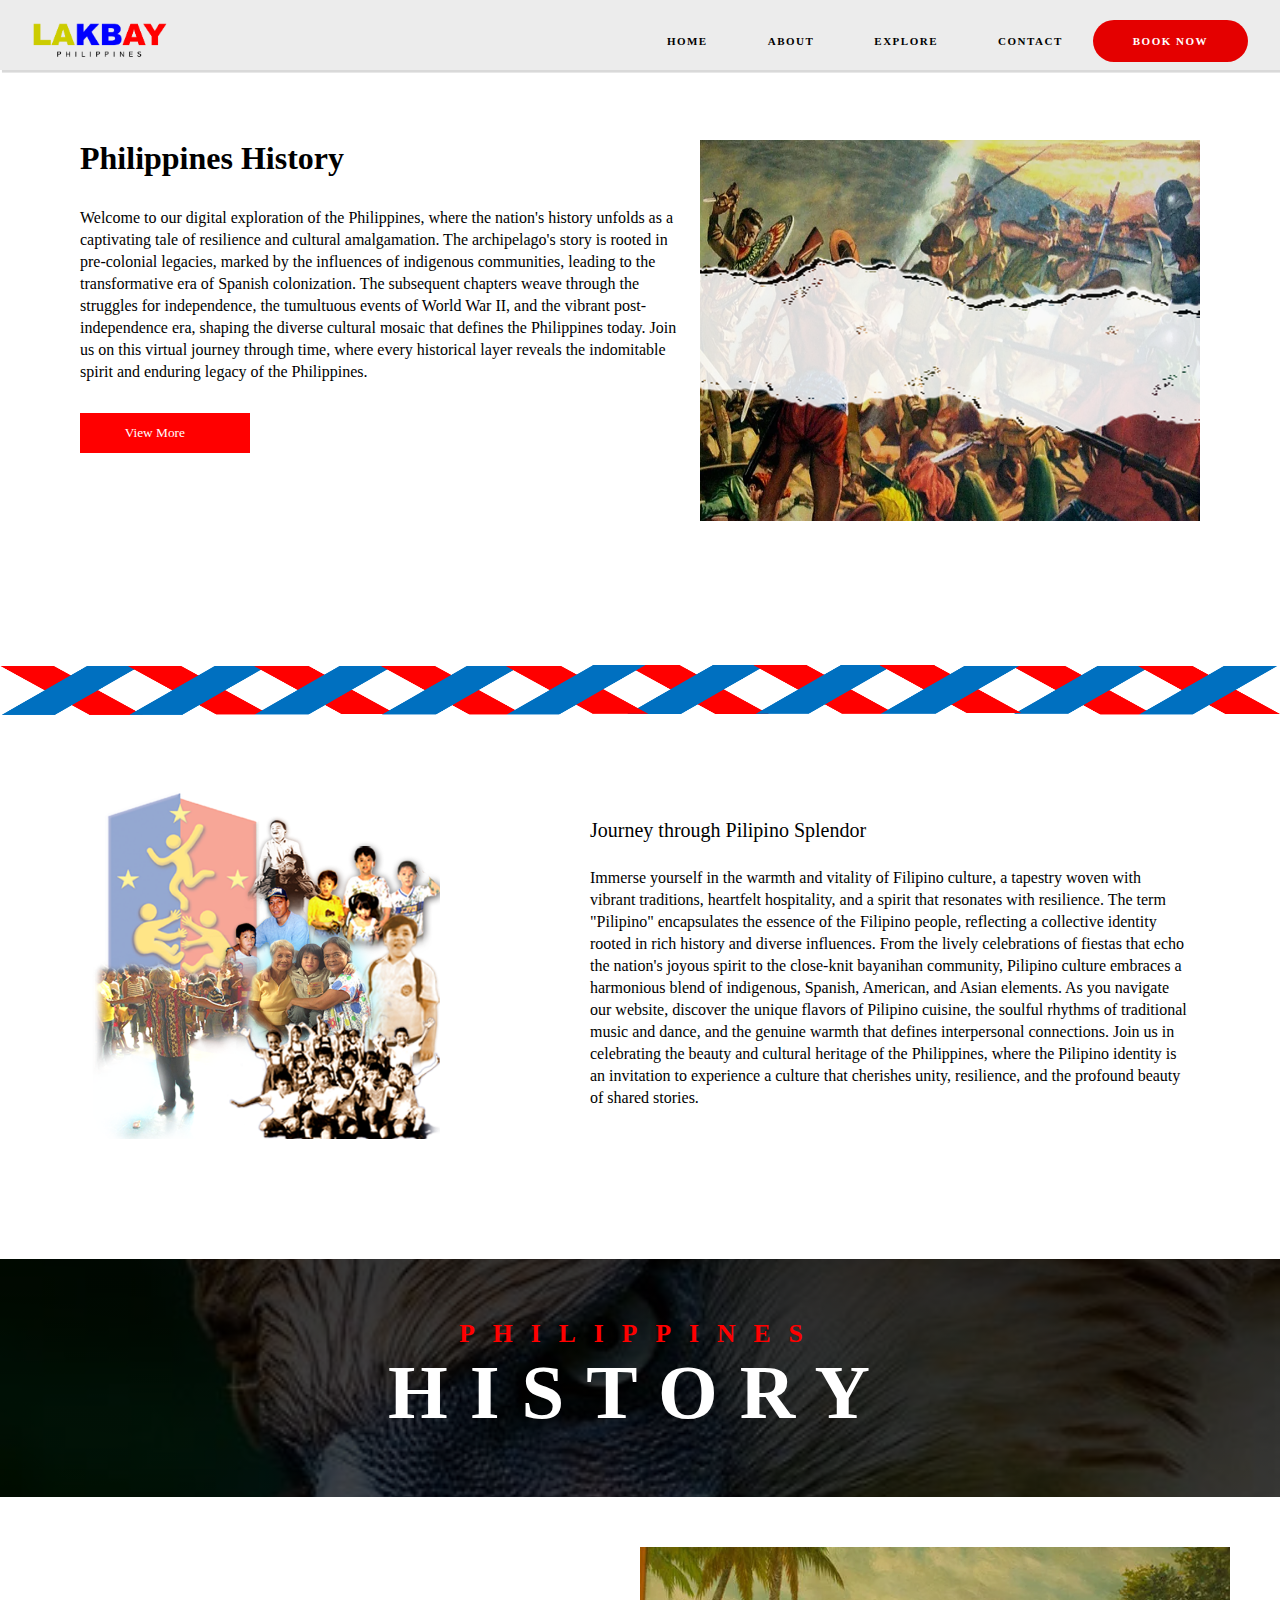
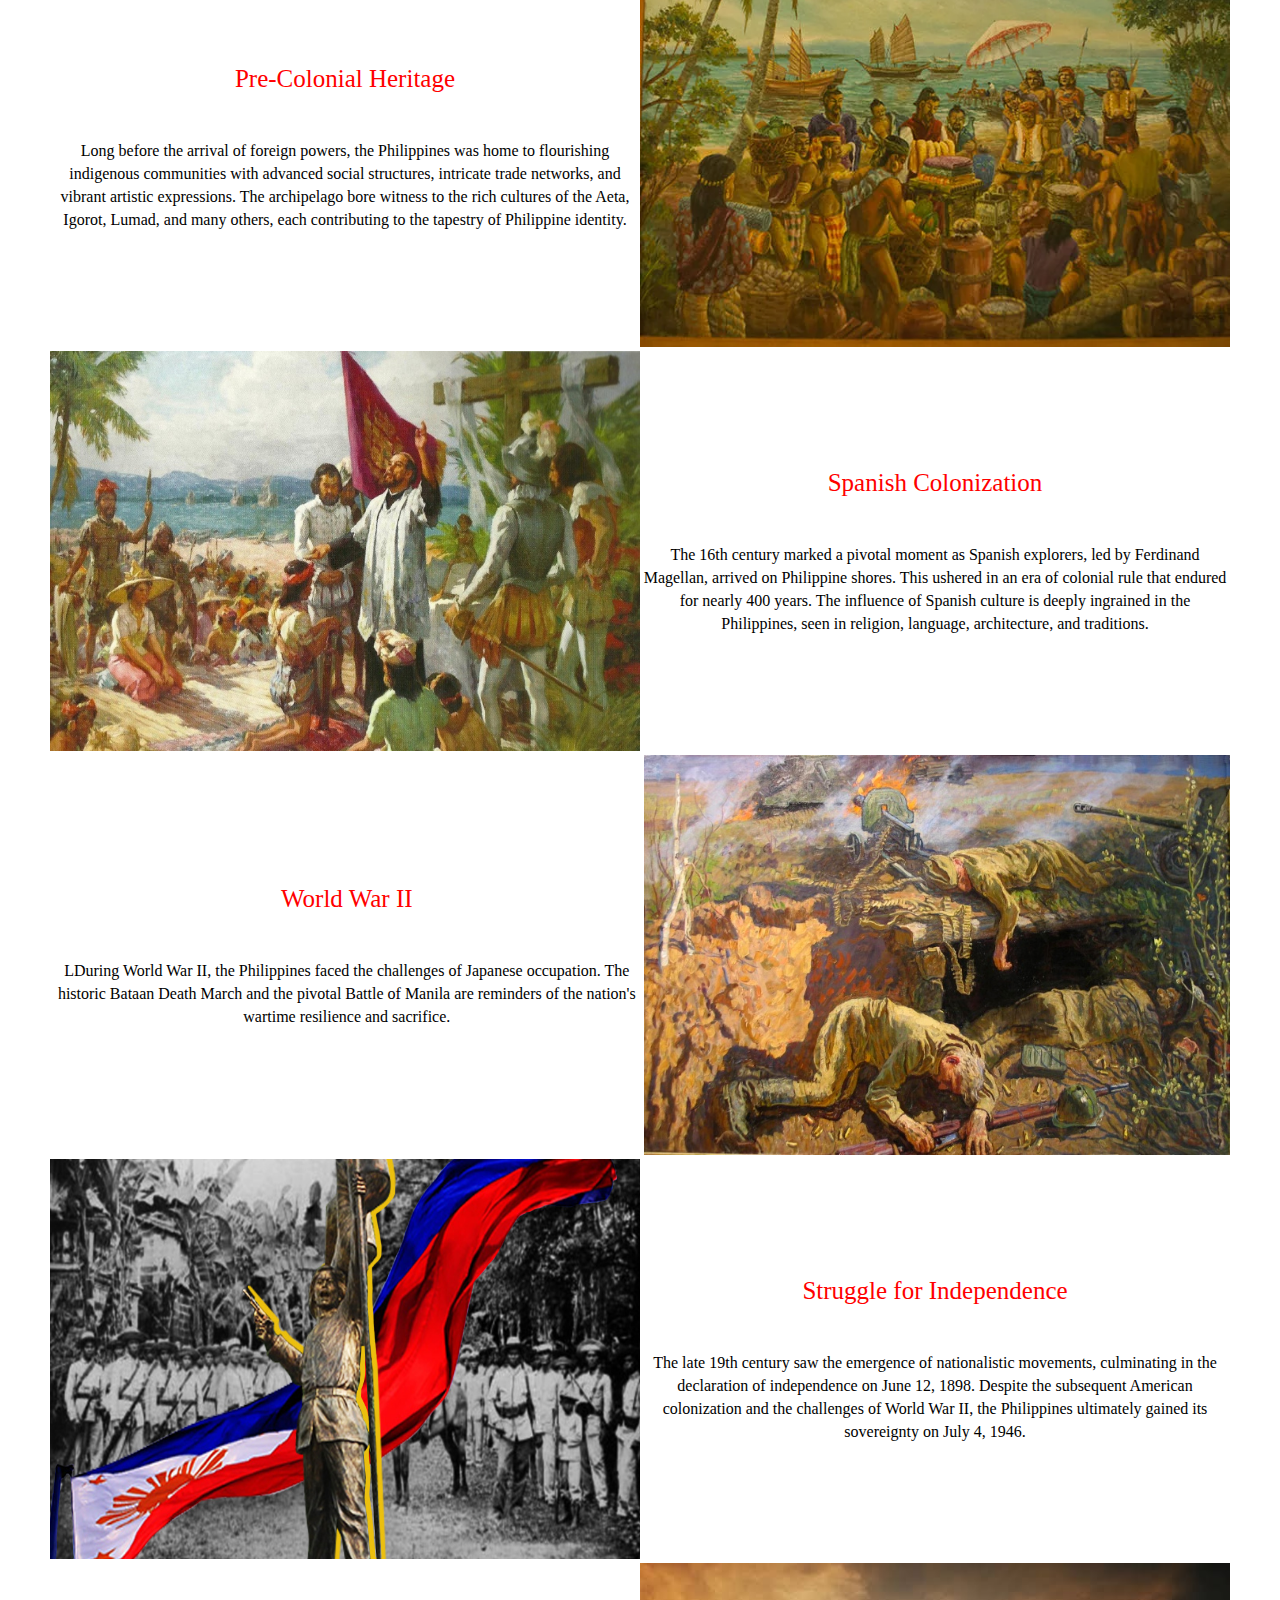
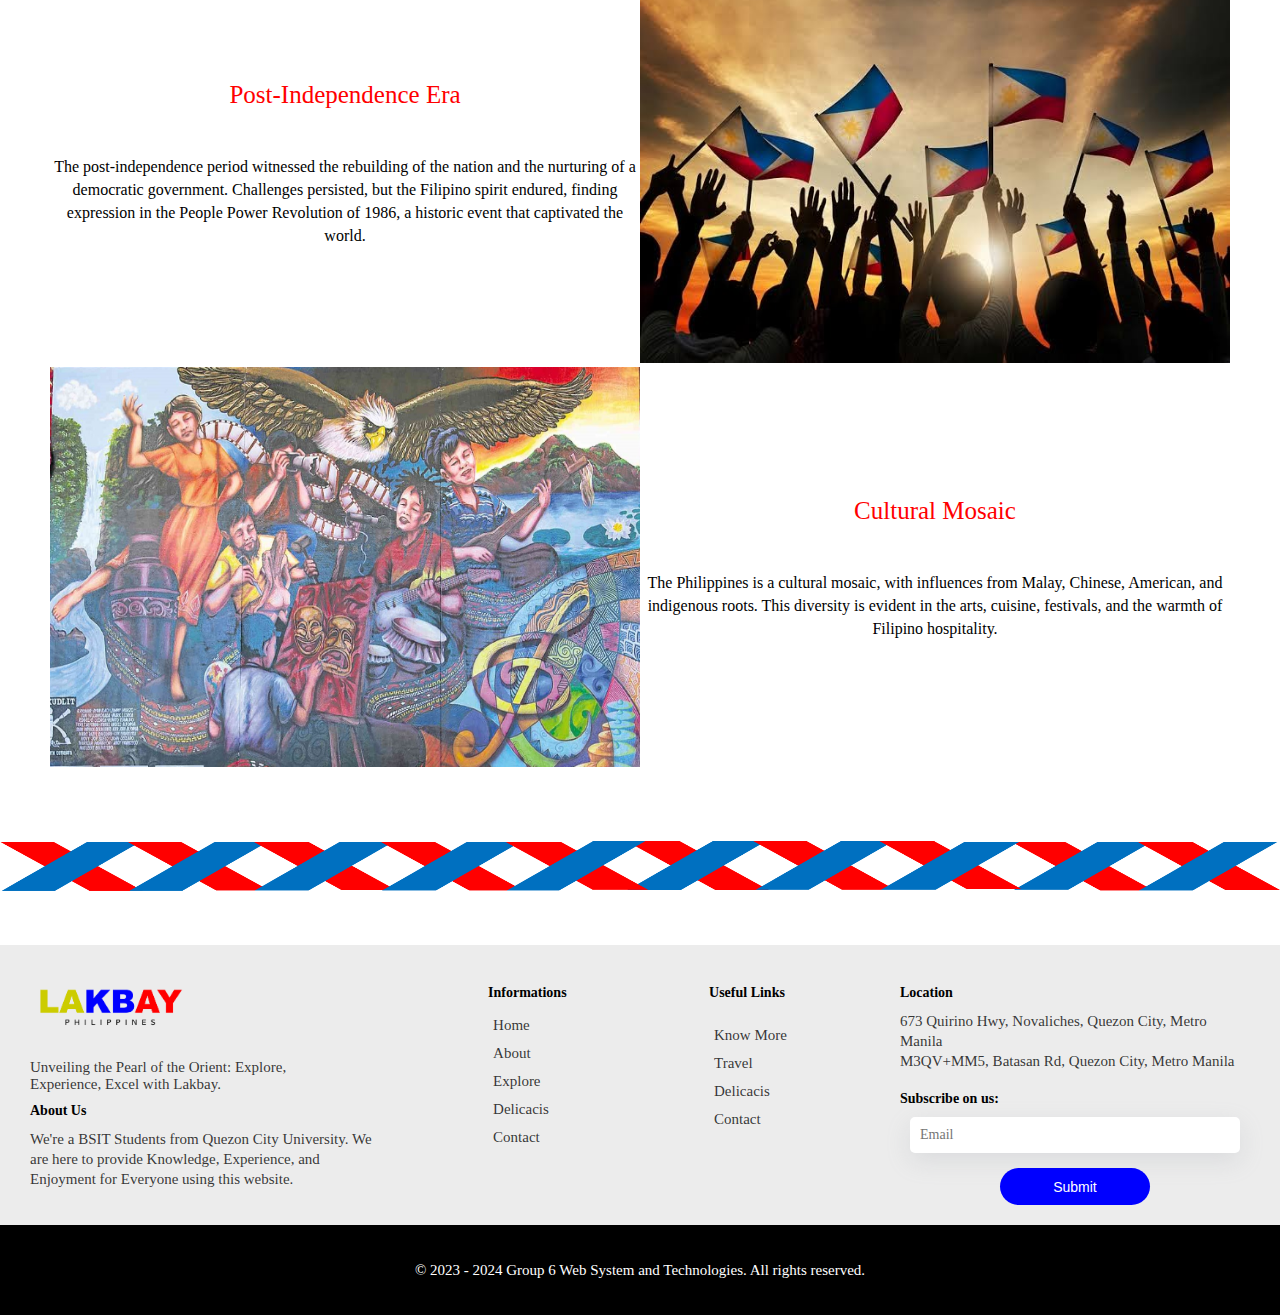
<file: about.html>
<!DOCTYPE html>
<html lang="en">
<head>
    <meta charset="UTF-8">
    <meta name="viewport" content="width=device-width, initial-scale=1.0">
    <link rel="stylesheet" href="about.css">
    <link rel="stylesheet" href="https://cdnjs.cloudflare.com/ajax/libs/font-awesome/4.7.0/css/font-awesome.min.css">
    <link rel="stylesheet" href="https://cdnjs.cloudflare.com/ajax/libs/font-awesome/6.5.1/css/all.min.css" integrity="sha512-DTOQO9RWCH3ppGqcWaEA1BIZOC6xxalwEsw9c2QQeAIftl+Vegovlnee1c9QX4TctnWMn13TZye+giMm8e2LwA==" crossorigin="anonymous" referrerpolicy="no-referrer" />
    <link
    rel="stylesheet"
    href="https://cdnjs.cloudflare.com/ajax/libs/animate.css/4.1.1/animate.min.css">
    <title>Document</title>
</head>
<body>

    <div class="nav-menu">
        <div class="logo">
            <img src="Lakbay-main.png" alt="logo/img">
        </div>

        <label for="toggle-btn"><i class="fa fa-bars"></i></label>
        <input type="checkbox" id="toggle-btn" name="">

        <div class="menu-list">
            <ul clas="list-nav">
                <li><a href="index.html">HOME</a></li>
                <li><a href="about.html">ABOUT</a></li>
                <li><a href="discover.html">EXPLORE</a></li>
                <li><a href="contact.html">CONTACT</a></li>
                <li><a href="booking.html" id="book">BOOK NOW</a></li>
            </ul>
        </div>     
    </div>

    <div class="content">

        <div class="left">
            <h1 class="animate__animated animate__fadeIn">Philippines History</h1>
            <p class="animate__animated animate__fadeIn">Welcome to our digital exploration of the Philippines, where the nation's history unfolds as a 
            captivating tale of resilience and cultural amalgamation. The archipelago's story is rooted in pre-colonial 
            legacies, marked by the influences of indigenous communities, leading to the transformative era of Spanish 
            colonization. The subsequent chapters weave through the struggles for independence, the tumultuous events of 
            World War II, and the vibrant post-independence era, shaping the diverse cultural mosaic that defines the 
            Philippines today. Join us on this virtual journey through time, where every historical layer reveals the 
            indomitable spirit and enduring legacy of the Philippines.</p>
            <a href="#viewMore" style="transition: 0.3s;"><button class="animate__animated animate__fadeIn">View More &nbsp&nbsp<i class="fa-solid fa-arrow-down"></i></button></a>
        </div>
        <div class="right">
            <img src="historyimg.png" alt=""  class="animate__animated animate__fadeIn">
        </div>
    </div>

    <img src="borderph.png" alt="" style="width: 100%; height: 100%; max-height: 50px; margin-top: 70px;">

    <div class="content2">
        <img src="pilipino.png" alt="">
        <p><span style="font-family: Arial Black; font-size: 20px;">Journey through Pilipino Splendor<br/><br/></span>
        Immerse yourself in the warmth and vitality of Filipino culture, a tapestry woven with vibrant 
        traditions, heartfelt hospitality, and a spirit that resonates with resilience. The term "Pilipino" 
        encapsulates the essence of the Filipino people, reflecting a collective identity rooted in rich 
        history and diverse influences. From the lively celebrations of fiestas that echo the nation's joyous 
        spirit to the close-knit bayanihan community, Pilipino culture embraces a harmonious blend of indigenous, 
        Spanish, American, and Asian elements. As you navigate our website, discover the unique flavors of Pilipino 
        cuisine, the soulful rhythms of traditional music and dance, and the genuine warmth that defines 
        interpersonal connections. Join us in celebrating the beauty and cultural heritage of the Philippines, 
        where the Pilipino identity is an invitation to experience a culture that cherishes unity, resilience, 
        and the profound beauty of shared stories.</p>
    </div>

    <div class="content3" id="viewMore">
        <h2>PHILIPPINES</h2>
        <h1>HISTORY</h1>
    </div>

    <div class="content4" id="one">
        <div class="para4">
            <p><span style="font-family: Arial Black; color: red; font-size: 25px;">Pre-Colonial Heritage</span><br/><br/><br/>
            Long before the arrival of foreign powers, the Philippines was home to flourishing indigenous 
            communities with advanced social structures, intricate trade networks, and vibrant artistic expressions. 
            The archipelago bore witness to the rich cultures of the Aeta, Igorot, Lumad, and many others, each 
            contributing to the tapestry of Philippine identity.
            </p>
        </div>

        <div class="img4">
            <img src="pre-colonial.webp" alt="">
        </div>
    </div>

    <div class="content4" id="two">
        <div class="para4">
            <p><span style="font-family: Arial Black; color: red; font-size: 25px;">Spanish Colonization</span><br/><br/><br/>
            The 16th century marked a pivotal moment as Spanish explorers, led by Ferdinand Magellan, arrived on Philippine shores. 
            This ushered in an era of colonial rule that endured for nearly 400 years. The influence of Spanish culture is deeply 
            ingrained in the Philippines, seen in religion, language, architecture, and traditions.
            </p>
        </div>

        <div class="img4">
            <img src="spanish.jpg" alt="">
        </div>
    </div>

    <div class="content4" id="one">
        <div class="para4">
            <p><span style="font-family: Arial Black; color: red; font-size: 25px;">World War II</span><br/><br/><br/>
            LDuring World War II, the Philippines faced the challenges of Japanese occupation. The historic Bataan Death March and the 
            pivotal Battle of Manila are reminders of the nation's wartime resilience and sacrifice.
            </p>
        </div>

        <div class="img4">
            <img src="wa2.jpg" alt="">
        </div>
    </div>

    <div class="content4" id="two">
        <div class="para4">
            <p><span style="font-family: Arial Black; color: red; font-size: 25px;">Struggle for Independence</span><br/><br/><br/>
            The late 19th century saw the emergence of nationalistic movements, culminating in the declaration of 
            independence on June 12, 1898. Despite the subsequent American colonization and the challenges of World War 
            II, the Philippines ultimately gained its sovereignty on July 4, 1946.
        </div>

        <div class="img4">
            <img src="independence.jpg" alt="">
        </div>
    </div>

    <div class="content4" id="one">
        <div class="para4">
            <p><span style="font-family: Arial Black; color: red; font-size: 25px;">Post-Independence Era</span><br/><br/><br/>
            The post-independence period witnessed the rebuilding of the nation and the nurturing of a democratic government. 
            Challenges persisted, but the Filipino spirit endured, finding expression in the People Power Revolution of 1986, 
            a historic event that captivated the world.
            </p>
        </div>

        <div class="img4">
            <img src="indepent.jpg" alt="">
        </div>
    </div>

    <div class="content4" id="two">
        <div class="para4">
            <p><span style="font-family: Arial Black; color: red; font-size: 25px;">Cultural Mosaic</span><br/><br/><br/>
                The Philippines is a cultural mosaic, with influences from Malay, Chinese, American, and indigenous roots. This diversity 
                is evident in the arts, cuisine, festivals, and the warmth of Filipino hospitality.
            </p>
        </div>    

        <div class="img4">
            <img src="mosaic.jpg" alt="">
        </div>
    </div>

    <img src="borderph.png" alt="" style="width: 100%; height: 100%; max-height: 50px; margin: 70px 0 50px 0; ">


    <div class="breakLine">

        <div class="first-footer">
            <img src="Lakbay-main.png" alt="logo/img">
            <p id="tagline">Unveiling the Pearl of the Orient: Explore, Experience, Excel with Lakbay.</p>
            <h4>About Us</h4>
            <p id="about-us">We're a BSIT Students from Quezon City University. We are here to provide Knowledge, Experience, and Enjoyment for Everyone using this website.</p>
        </div>

        <div class="second-footer">
            <h4>Informations</h4>
                <ul clas="list">
                    <li><a href="">Home</a></li>
                    <li><a href="about.html">About</a></li>
                    <li><a href="">Explore</a></li>
                    <li><a href="">Delicacis</a></li>
                    <li><a href="contact.html">Contact</a></li>
                </ul>
            
            <div class="contact-link"> 
                <a href="" id="icon"><i class="fa-brands fa-facebook"></i></a>    
                <a href="" id="icon"><i class="fa-brands fa-github"></i></a>
                <a href="" id="icon"><i class="fa-solid fa-phone"></i></a>
                <a href="" id="icon"><i class="fa-solid fa-envelope"></i></a>
            </div>  

        </div>

        <div class="third-footer">
            <h4>Useful Links</h4>
            <ul clas="list">
                <li><a href=""></a></li>
                <li><a href="">Know More</a></li>
                <li><a href="">Travel</a></li>
                <li><a href="">Delicacis</a></li>
                <li><a href="">Contact</a></li>
            </ul> 
        </div>

        <div class="forth-footer">
            <h4>Location</h4>
            <p id="forth">673 Quirino Hwy, Novaliches, Quezon City, Metro Manila<br/>
            M3QV+MM5, Batasan Rd, Quezon City, Metro Manila</p>
            <h4> Subscribe on us: </h4>

            <div class="subscribe">
                <input type="text" id="email" placeholder="Email">
                <input type="submit">
            </div>
        </div>

    </div>

    <div class="footer-mobile">
        <p id="copyright">© 2023 - 2024 Group 6 Web System and Technologies. All rights reserved.</p>
    </div>
    


</body>
</html>
</file>
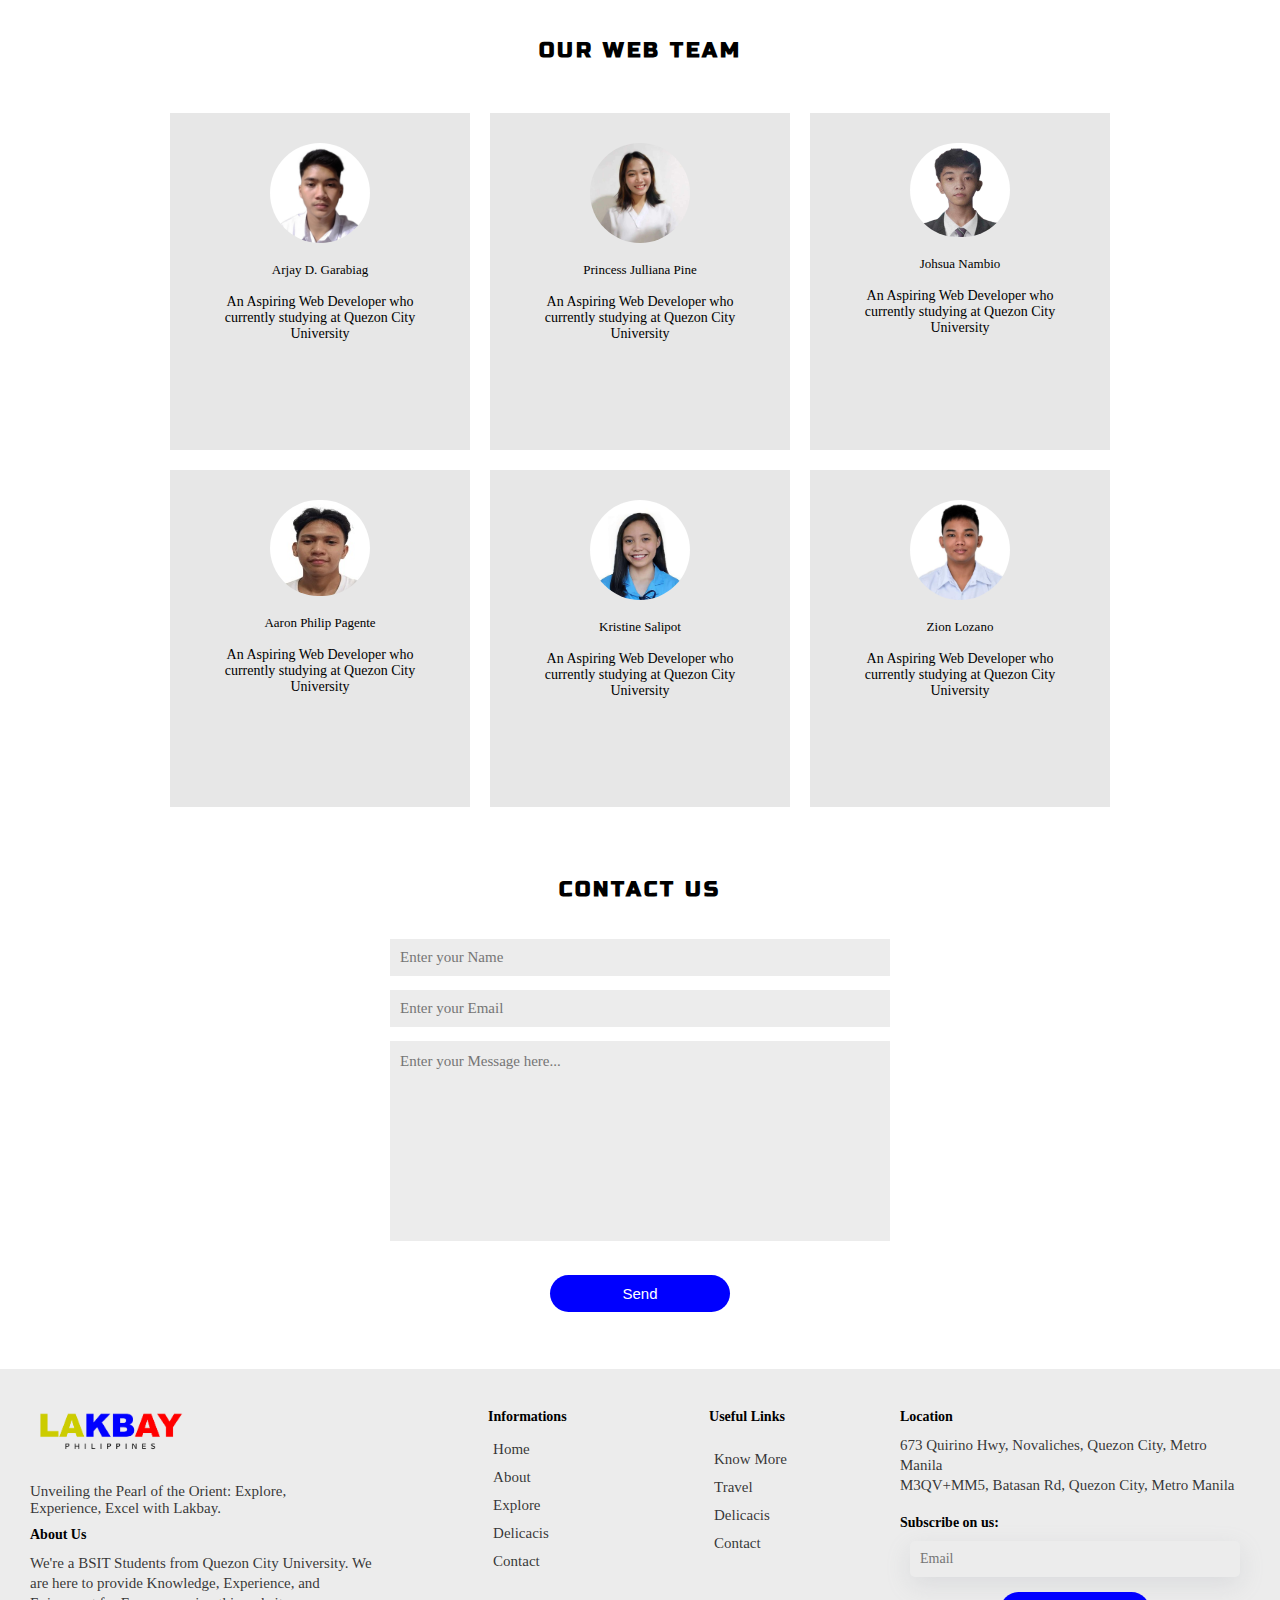
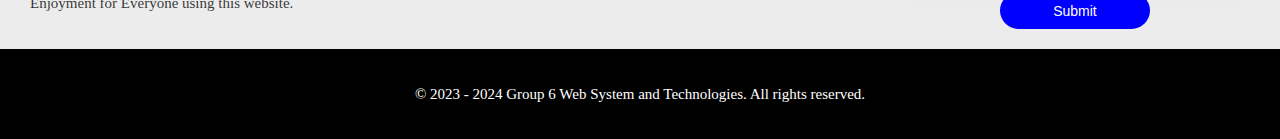
<file: contact.html>
<!DOCTYPE html>
<html lang="en">
<head>
    <meta charset="UTF-8">
    <meta http-equiv="X-UA-Compatible" content="IE-edge">
    <meta name="viewport" content="width=device-width, initial-scale=1.0">
    <link rel="stylesheet" href="contact.css">
    <link rel="icon" type="image" href="final_logo.png">
    <link rel="stylesheet" href="https://cdnjs.cloudflare.com/ajax/libs/font-awesome/4.7.0/css/font-awesome.min.css">
    <link rel="stylesheet" href="https://cdnjs.cloudflare.com/ajax/libs/font-awesome/6.5.1/css/all.min.css" integrity="sha512-DTOQO9RWCH3ppGqcWaEA1BIZOC6xxalwEsw9c2QQeAIftl+Vegovlnee1c9QX4TctnWMn13TZye+giMm8e2LwA==" crossorigin="anonymous" referrerpolicy="no-referrer" />
    <link
    rel="stylesheet"
    href="https://cdnjs.cloudflare.com/ajax/libs/animate.css/4.1.1/animate.min.css"
  />
    <title>Pinas - Contact Us</title>
</head>
<body>

    <a href="index.html"><i class="fa-solid fa-arrow-left" style="position: relative; top: 10px; left: 10px; position: sticky;"></i></a>

    <center>
        
    <h1 style="font-family: 'Russo One', sans-serif; font-size: 21px; letter-spacing: 3px; padding-top: 20px;">OUR WEB TEAM</h1>
    </center>
    <center>
    <div class="team">
        <div class="member">
            <img src="rj.jpg" alt="">

            <p><span id="name">Arjay D. Garabiag</span><br/><br/>
                An Aspiring Web Developer who currently studying at Quezon City University
            </p>

            <div class="info">
               <a href="https://www.facebook.com/arjay.garabiag"><i class="fa-brands fa-facebook"></i></a>
               <a href="https://www.instagram.com/arjaygrbg/?igshid=MzMyNGUyNmU2YQ%3D%3D&fbclid=IwAR0ZaTiA4iNVqkqvZImweNhNodgfz3NlUqctUk-9ERiCc6MRunUj4FTpyqM"><i class="fa-brands fa-instagram"></i></a>
               <a href="https://mail.google.com/mail/u/0/#inbox?compose=new"><i class="fa-solid fa-envelope"></i></a>
               <a href="https://github.com/Gbgarj"><i class="fa-brands fa-github"></i></a>
            </div>
        </div>

        <div class="member">
            <img src="pine.jpg" alt="">

            <p><span id="name">Princess Julliana Pine</span><br/><br/>
                An Aspiring Web Developer who currently studying at Quezon City University
            </p>

            <div class="info">
               <i class="fa-brands fa-facebook"></i>
               <i class="fa-brands fa-instagram"></i>
               <i class="fa-solid fa-envelope"></i>
               <i class="fa-brands fa-github"></i>
            </div>
        </div>

        <div class="member">
            <img src="nambio.png" alt="">

            <p><span id="name">Johsua Nambio</span><br/><br/>
                An Aspiring Web Developer who currently studying at Quezon City University
            </p>

            <div class="info">
               <i class="fa-brands fa-facebook"></i>
               <i class="fa-brands fa-instagram"></i>
               <i class="fa-solid fa-envelope"></i>
               <i class="fa-brands fa-github"></i>
            </div>
        </div>

        <div class="member">
            <img src="philip.jpg" alt="">

            <p><span id="name">Aaron Philip Pagente</span><br/><br/>
                An Aspiring Web Developer who currently studying at Quezon City University
            </p>

            <div class="info">
               <i class="fa-brands fa-facebook"></i>
               <i class="fa-brands fa-instagram"></i>
               <i class="fa-solid fa-envelope"></i>
               <i class="fa-brands fa-github"></i>
            </div>
        </div>

        <div class="member">
            <img src="salipot.jpg" alt="">

            <p><span id="name">Kristine Salipot</span><br/><br/>
                An Aspiring Web Developer who currently studying at Quezon City University
            </p>

            <div class="info">
               <i class="fa-brands fa-facebook"></i>
               <i class="fa-brands fa-instagram"></i>
               <i class="fa-solid fa-envelope"></i>
               <i class="fa-brands fa-github"></i>
            </div>
        </div>

        <div class="member">
            <img src="zion.jpg" alt="">

            <p><span id="name">Zion Lozano</span><br/><br/>
                An Aspiring Web Developer who currently studying at Quezon City University
            </p>

            <div class="info">
               <i class="fa-brands fa-facebook"></i>
               <i class="fa-brands fa-instagram"></i>
               <i class="fa-solid fa-envelope"></i>
               <i class="fa-brands fa-github"></i>
            </div>
        </div>

        

        
    </div>
</center>


<center>
<div class="contact">    <h2>Contact Us</h2>

        <form>
            <div class="text-box">
                <input type="text" name="" placeholder="Enter your Name" required>
            </div>
            <div class="text-box">
                <input type="text" name="" placeholder="Enter your Email" required>
            </div>
            <div class="text-box">
                <textarea type="text" placeholder="Enter your Message here..." id="text-typing"></textarea>
            </div>
            <div class="text-box">
                <input type="submit" value="Send">
            </div>
        </form>


</div>
</center>

<div class="breakLine">

    <div class="first-footer">
        <img src="Lakbay-main.png" alt="logo/img">
        <p id="tagline">Unveiling the Pearl of the Orient: Explore, Experience, Excel with Lakbay.</p>
        <h4>About Us</h4>
        <p id="about-us">We're a BSIT Students from Quezon City University. We are here to provide Knowledge, Experience, and Enjoyment for Everyone using this website.</p>
    </div>

    <div class="second-footer">
        <h4>Informations</h4>
            <ul clas="list">
                <li><a href="">Home</a></li>
                <li><a href="about.html">About</a></li>
                <li><a href="">Explore</a></li>
                <li><a href="">Delicacis</a></li>
                <li><a href="contact.html">Contact</a></li>
            </ul>
        
        <div class="contact-link"> 
            <a href="" id="icon"><i class="fa-brands fa-facebook"></i></a>    
            <a href="" id="icon"><i class="fa-brands fa-github"></i></a>
            <a href="" id="icon"><i class="fa-solid fa-phone"></i></a>
            <a href="" id="icon"><i class="fa-solid fa-envelope"></i></a>
        </div>  

    </div>

    <div class="third-footer">
        <h4>Useful Links</h4>
        <ul clas="list">
            <li><a href=""></a></li>
            <li><a href="">Know More</a></li>
            <li><a href="">Travel</a></li>
            <li><a href="">Delicacis</a></li>
            <li><a href="">Contact</a></li>
        </ul> 
    </div>

    <div class="forth-footer">
        <h4>Location</h4>
        <p id="forth">673 Quirino Hwy, Novaliches, Quezon City, Metro Manila<br/>
        M3QV+MM5, Batasan Rd, Quezon City, Metro Manila</p>
        <h4> Subscribe on us: </h4>

        <div class="subscribe">
            <input type="text" id="email" placeholder="Email">
            <input type="submit">
        </div>
    </div>

</div>

<div class="footer-mobile">
    <p id="copyright">© 2023 - 2024 Group 6 Web System and Technologies. All rights reserved.</p>
</div>

    


</body>
</html>
</file>
<file: about.css>
* {
    margin: 0;
    padding: 0;
    box-sizing: border-box;
}

.nav-menu {
    display: flex;
    flex-wrap: wrap;
    height: 70px;
    width: 100%;
    background: rgb(236, 236, 236);
    box-shadow: rgba(0, 0, 0, 0.15) 1.95px 2.6px;
    justify-content: space-between;
    align-items: center; 
    letter-spacing: 1.5px;
}

.nav-menu .logo img {
    width: 100%;
    max-width: 150px;
    margin: 10px 1.5rem;
    cursor: pointer;
}


.nav-menu a {
    text-decoration: none;
    color: black;
    font-size: 11px;
    font-family: 'Arial Black';
    font-weight: bold;
    padding: 20px 30px;
    transition: .3s;
    outline: none;
}

.nav-menu a:hover {
    color: rgb(0, 68, 255); 
}

.menu-list ul {
    display: flex;
    flex-wrap: wrap;
    list-style: none;
    margin: 0 2rem;
}



#toggle-btn, label {
    display: none;
    margin: auto 4rem;
}

#book {
    background-color: rgb(228, 0, 0);
    color: rgb(255, 255, 255);
    padding: 15px 40px;
    border-radius: 50px;
}

#book:hover {
    background-color: rgb(153, 0, 0);
}

.content {
    padding: 70px 80px;
    display: flex;
    justify-content: space-between;
}

.content .left h1 {
    font-family: Arial Black;
    margin-bottom: 20px;
}

.content .left p {
    width: 100%;
    max-width: 600px;
    font-family: Calibri;
    line-height: 22px;
    margin: 30px 0;
}

.content .left a button {
    height: 40px;
    width: 100%;
    max-width: 170px;  
    border: none;
    cursor: pointer;
    background-color: rgb(255, 0, 0);
    color: white;
    font-family: Arial Black;
    transition: 0.3s ease-in-out;
}

.content .left a button:hover {
    background-color: rgb(158, 0, 0);
    transition: .3s;
}

.right img {
    width: 100%;
    max-width: 500px;
}

.content2 {
    display: flex;
    justify-content: space-between;
    padding: 70px 90px; 
    align-items: center;
    margin-bottom: 50px;
}

.content2 img {
    width: 100%;
    max-width: 350px;
}

.content2 p {
    width: 100%;
    max-width: 600px;
    font-family: Calibri;
    line-height: 22px;
}

.content3 {
    background: linear-gradient(8deg, rgba(0,0,0,0.700717787114846) 0%, rgba(0,0,0,0.8295693277310925) 100%) ,url(eagle.jfif);
    background-position: center;
    background-size: cover;
    height: auto;
    padding: 60px 0;
    display: flex;
    flex-direction: column;
    justify-content: center;
    align-items: center;
    margin-bottom: 50px;
}

.content3 h1 {
    color: white;
    font-family: Arial Black;
    font-size: 6vw;
    flex-wrap: wrap;
    letter-spacing: 22px;
}

.content3 h2 {
    color: rgb(255, 0, 0);
    font-family: Arial Black;
    font-size: 2vw;
    letter-spacing: 18px;
}

.content4 {
    padding: 0 50px 0 50px;
    height: auto;
    width: 100%;
}

.content4 p {
    width: 100%;
    max-width: 600px;
    text-align: center;
    font-family: Calibri;
    line-height: 23px;
}

.content4 {
    display: flex;
    justify-content: space-between;
    align-items: center;
}

.content4 .img4 img {
    width: 100%;
    max-width: 600px;
    height: 400px;
}

#two {
    display: flex;
    flex-direction: row;
    flex-direction: row-reverse;
}

#last  {
    display: flex;
}

.breakLine {
    height: auto;
    padding: 30px 20px 20px 20px;
    background-color: rgb(236, 236, 236);     
    display: flex;       
    justify-content: space-between;
}

.breakLine img {
    width: 100%;
    max-width: 160px;
    margin: 0px 10px 10px 10px;
}

.breakLine .first-footer #tagline {
    font-family:Calibri;
    color: rgba(37, 37, 37, 0.911);
    font-size: 15px;   
    width: 100%;
    max-width: 300px;
    margin: 10px;
}

.breakLine .first-footer h4 {
   margin: 10px;    
   font-family: Arial Black;
   font-size: 14px;
}

.breakLine .first-footer #about-us {
    font-family: calibri;
    font-size: 15px;
    color: rgba(37, 37, 37, 0.911);
    margin: 10px;
    width: 100%;
    max-width: 350px;
    font-size: 15px;
    line-height: 20px;
} 

.breakLine .second-footer h4 {
   font-family: Arial Black;
   font-size: 14px;
   margin: 10px;

}

.breakLine .second-footer ul {
    margin: 10px;
    display: block; 
}

.breakLine .second-footer li {
    padding: 5px;
    list-style-type: none;
}

.breakLine .second-footer a {
    text-decoration: none;
    color: rgba(37, 37, 37, 0.911);
    font-family: calibri;
    font-size: 15px;
}

.breakLine .second-footer a:hover {
    color: red;
}


.breakLine .third-footer h4 {
    font-family: Arial Black;
    font-size: 14px;
    margin: 10px;

}

.breakLine .third-footer ul {
    margin: 10px;
    display: block; 
}

.breakLine .third-footer li {
    padding: 5px;
    list-style-type: none;
}

.breakLine .third-footer a {
    text-decoration: none;
    color: rgba(37, 37, 37, 0.911);
    font-family: calibri;
    font-size: 15px;
}

.breakLine .third-footer a:hover {
    color: red;
}

.breakLine .forth-footer h4 {
    font-family: Arial Black;
    font-size: 14px;
    margin: 10px;

}

.breakLine .forth-footer #forth {
    font-family: calibri;
    font-size: 15px;
    color: rgba(37, 37, 37, 0.911);
    margin: 10px 10px 20px 10px;
    width: 100%;
    max-width: 350px;
    font-size: 15px;
    line-height: 20px;
}

.subscribe {
    display: flex;
    flex-direction: column;
    padding: 0px 20px ;
}

.subscribe input[type="text"] {
    padding: 10px;
    margin-bottom: 10px;
    border-radius: 5px;
    border: none;
    font-size: 14px;
    font-family: Calibri;
    box-shadow: rgba(149, 157, 165, 0.2) 0px 8px 24px;
}

.subscribe input[type="submit"] {
    height: 37px;
    max-width: 150px;
    width: 100%;
    margin-top: 5px;
    border-radius: 50px;
    font-family: 'Arial';
    font-size: 14px;
    border: none;
    background-color: blue;
    color: white;
    align-self: center;
    transition: .4s;
    cursor: pointer;
}

.subscribe input[type="submit"]:hover {
    background-color: rgb(0, 0, 65);
}

.contact-link {
    display: flex;
}

.contact-link #icon{
    margin: 10px;
    font-size: 17px;
}

.footer-mobile {
    background-color: black;
    width: 100%;
    height: 10vh;
    color: white;
    display: flex;
    align-items: center;
    align-content: center;
    text-align: center;
    justify-content: center;
    padding: 10px;
}

.footer-mobile p {
    font-size: 15px;
    font-family: calibri;
}
       


@media screen and (max-width: 1000px) {
    .menu-list {
        width: 100%;
        max-height: 0;
        overflow: hidden;
    }

    .nav-menu .logo img {
        width: 120px;
    }

    #toggle-btn, label, .nav-menu  .logo h1 {
        margin: 20px 2rem;
    }

    label {
        display: inline-flex;
    }

    #toggle-btn:checked~.menu-list {
        max-height: 100vh;
        transition: .3s ease-in-out;
        position: absolute;
        left: 0;
        top: 68px;
        z-index: 1;
    } 

    .menu-list ul {
        width: 100%;
        height: 200vh;
        background: linear-gradient(184deg, rgb(255, 255, 255) 13%, rgb(219, 219, 219) 100%);
        color: rgb(255, 255, 255);
        display: flex;
        flex-direction: column;
        align-items: center;
        text-align: center;
        text-align: center;
        padding: 40px;
        gap: 50px;
        margin: 0;
        }

        .content {
            padding: 50px 20px;
            gap: 50px;
            display: flex;
            flex-direction: column;
            justify-content: center;
        }
        
        .content2 {
            padding: 50px 20px;
            gap: 50px;
            display: flex;
            flex-direction: column;
            flex-direction: column-reverse;
            justify-content: center;
        }

        .contact3 {
            padding: 20px 15px; 
        }

        .content3 h1 {
            letter-spacing: 16px;
            font-size: 25px;
        }
        
        .content3 h2 {
            letter-spacing: 15px;
            font-size: 15px;
        }

        .content4 {
            padding: 20px;
        }

        #one {
            display: flex;
            flex-direction: column;
        }

        #two {
            display: flex;
            flex-direction: column;
        }

        .content4 .img4 img {
            margin-bottom: 30px;
            height: 10%;
        }

        .content4 p {
            margin-bottom: 30px;
        }

        .breakLine {
            display: flex;
            flex-direction: column;
        }

        .footer-mobile p {
            font-size: 12px;
        }


}
</file>
<file: contact.css>
@import url('https://fonts.googleapis.com/css2?family=Anton&family=Kanit:wght@300&family=Oswald:wght@400;700&family=Passion+One&family=Paytone+One&family=Rowdies:wght@300&family=Russo+One&display=swap');

* {
    padding: 0;
    margin: 0;
    box-sizing: border-box;
    scroll-behavior: smooth;
    text-decoration: none;
    list-style-type: none;
}

.team {
    display: flex;
    justify-content: center;
    width: 100%;
    padding: 40px;
    flex-wrap: wrap;
}

h1 {
    font-family: 'Russo One', sans-serif;
    font-size: 21px; 
    letter-spacing: 3px;
}

.member {
    height: auto;
    width: 100%;
    max-width: 300px;
    background-color: rgb(231, 231, 231);
    padding: 30px 30px 40px 30px;
    margin: 10px;
}

.member img {
    width: 100%;
    max-width: 100px;
    border-radius: 50px;
    margin-bottom: 15px;
}

.member p {
    font-family: Calibri;
    font-size: 14px;
    margin-bottom: 50px;
}

.member p #name {
    font-family: Arial Black;
    font-size: 13px;
}

.member .info {
    display: flex;
    gap: 20px;
    justify-content: center;
    color: gray;
}

.member .info a {
    text-decoration: none;
    color: gray;
}    

.member .info:hover {
    color: red;
}

.contact {
    padding: 20px;
    align-self: center;
}

.contact h2 {
    font-family: 'Russo One', sans-serif;
    font-size: 21px; 
    letter-spacing: 3px;
    text-transform: uppercase;
}

form {
    display: flex;
    flex-direction: column;
    align-items: center;
    justify-content: center;
    max-width: 500px;
    margin: 30px 50px 30px 50px ;
}

form .text-box {
    width: 100%;
    display: flex;
    flex-direction: column;
    margin: 7px 0px;
}

form input[type="text"] {
    padding: 10px 10px;
}

input[type="text"], textarea {
    padding: 0px 10px;
    font-family: calibri;
    overflow: hidden;
    font-size: 15px;
    background: rgb(236, 236, 236);
    color: rgb(0, 0, 0);
    border: none;
    resize: none;
    max-width: 500px;
}

#text-typing {
   font-weight: 500;
   line-height: 1.4em;
   height: 200px;
   padding-top: 10px;
   padding-bottom: 10px;
}

input[type="submit"] {
    background: blue;
    color: white;
    width: 100%;
    max-width: 180px;
    margin-top: 20px;
    border: none;
    align-self: center;
    padding: 10px 0px;
    font-family: 'Arial';
    font-size: 15px;
    border-radius: 50px;
    cursor: pointer;
}

input[type="submit"]:hover {
    background: rgb(0, 0, 107);
}

.breakLine {
    height: auto;
    padding: 30px 20px 20px 20px;
    background-color: rgb(236, 236, 236);     
    display: flex;       
    justify-content: space-between;
}

.breakLine img {
    width: 100%;
    max-width: 160px;
    margin: 0px 10px 10px 10px;
}

.breakLine .first-footer #tagline {
    font-family:Calibri;
    color: rgba(37, 37, 37, 0.911);
    font-size: 15px;   
    width: 100%;
    max-width: 300px;
    margin: 10px;
}

.breakLine .first-footer h4 {
   margin: 10px;    
   font-family: Arial Black;
   font-size: 14px;
}

.breakLine .first-footer #about-us {
    font-family: calibri;
    font-size: 15px;
    color: rgba(37, 37, 37, 0.911);
    margin: 10px;
    width: 100%;
    max-width: 350px;
    font-size: 15px;
    line-height: 20px;
} 

.breakLine .second-footer h4 {
   font-family: Arial Black;
   font-size: 14px;
   margin: 10px;

}

.breakLine .second-footer ul {
    margin: 10px;
    display: block; 
}

.breakLine .second-footer li {
    padding: 5px;
    list-style-type: none;
}

.breakLine .second-footer a {
    text-decoration: none;
    color: rgba(37, 37, 37, 0.911);
    font-family: calibri;
    font-size: 15px;
}

.breakLine .second-footer a:hover {
    color: red;
}


.breakLine .third-footer h4 {
    font-family: Arial Black;
    font-size: 14px;
    margin: 10px;

}

.breakLine .third-footer ul {
    margin: 10px;
    display: block; 
}

.breakLine .third-footer li {
    padding: 5px;
    list-style-type: none;
}

.breakLine .third-footer a {
    text-decoration: none;
    color: rgba(37, 37, 37, 0.911);
    font-family: calibri;
    font-size: 15px;
}

.breakLine .third-footer a:hover {
    color: red;
}

.breakLine .forth-footer h4 {
    font-family: Arial Black;
    font-size: 14px;
    margin: 10px;

}

.breakLine .forth-footer #forth {
    font-family: calibri;
    font-size: 15px;
    color: rgba(37, 37, 37, 0.911);
    margin: 10px 10px 20px 10px;
    width: 100%;
    max-width: 350px;
    font-size: 15px;
    line-height: 20px;
}

.subscribe {
    display: flex;
    flex-direction: column;
    padding: 0px 20px ;
}

.subscribe input[type="text"] {
    padding: 10px;
    margin-bottom: 10px;
    border-radius: 5px;
    border: none;
    font-size: 14px;
    font-family: Calibri;
    box-shadow: rgba(149, 157, 165, 0.2) 0px 8px 24px;
}

.subscribe input[type="submit"] {
    height: 37px;
    max-width: 150px;
    width: 100%;
    margin-top: 5px;
    border-radius: 50px;
    font-family: 'Arial';
    font-size: 14px;
    border: none;
    background-color: blue;
    color: white;
    align-self: center;
    transition: .4s;
    cursor: pointer;
}

.subscribe input[type="submit"]:hover {
    background-color: rgb(0, 0, 65);
}

.contact-link {
    display: flex;
}

.contact-link #icon{
    margin: 10px;
    font-size: 17px;
}

.footer-mobile {
    background-color: black;
    width: 100%;
    height: 10vh;
    color: white;
    display: flex;
    align-items: center;
    align-content: center;
    text-align: center;
    justify-content: center;
    padding: 10px;
}

.footer-mobile p {
    font-size: 15px;
    font-family: calibri;
}

@media only screen and (max-width: 768px) {
    .breakLine {
        display: flex;
        flex-direction: column;
    }

    .footer-mobile p {
        font-size: 12px;
    }
}
</file>
